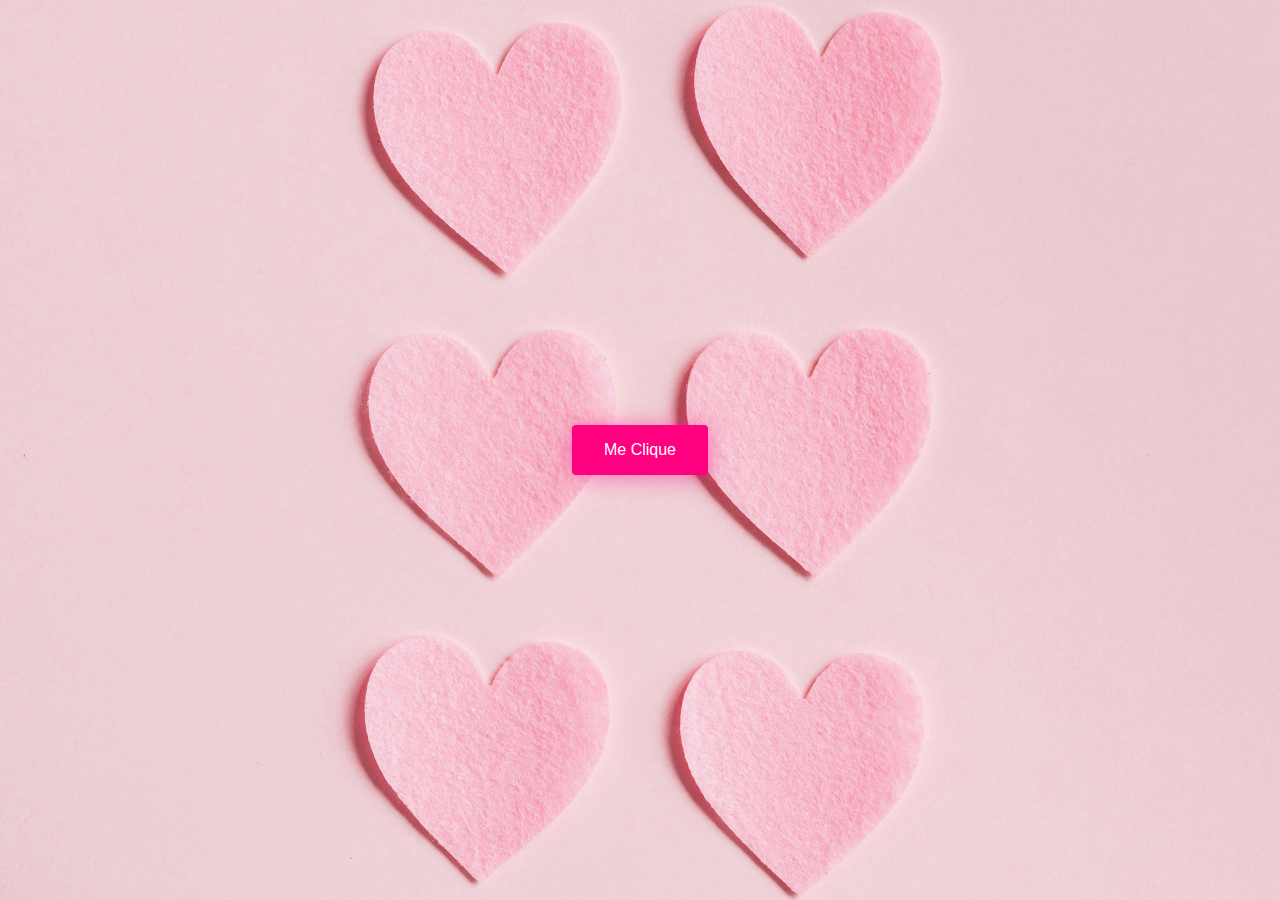
<file: index.html>
<!DOCTYPE html>
<html lang="en">
  <head>
    <meta charset="UTF-8" />
    <meta name="viewport" content="width=device-width, initial-scale=1.0" />
    <title>Document</title>
    <link rel="stylesheet" href="style.css" />
  </head>
  <body>
    <button class="bubbly-button">Me Clique</button>
    <script src="script.js"></script>
  </body>
</html>
</file>
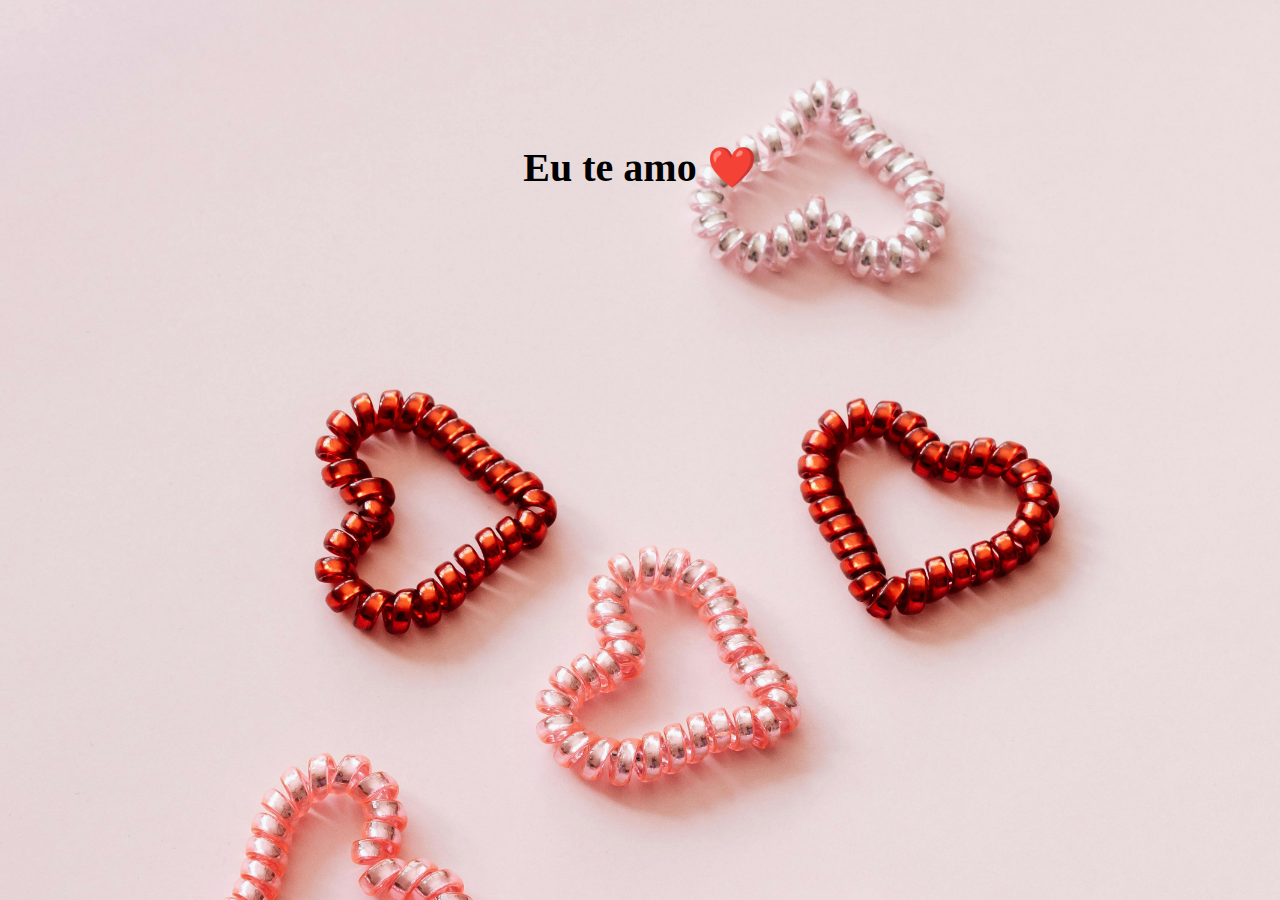
<file: home.html>
<!DOCTYPE html>
<html lang="en">
<head>
    <meta charset="UTF-8">
    <meta name="viewport" content="width=device-width, initial-scale=1.0">
    <title>Document</title>
    <style>
        * {
            margin: 0;
            padding: 0;
            box-sizing: border-box;
        }
        body {
            display: flex;
            height: 100vh;
            width: 100%;                        
        }
        .container {
            width: 100%;
            background-image: url('image/heart.jpg');
            background-position: center;
            background-size: cover;
            background-repeat: no-repeat;
        }

        .container > h1 {
            text-align: center;
            margin-top: 9rem;
            font-family: cursive;
            font-size: 2.5rem;
        }
    </style>
</head>
<body>
    <div class="container">
        <h1>Eu te amo ❤️</h1>
    </div>
</body>
</html>
</file>
<file: style.css>
body {
  display: flex;
  justify-content: center;
  align-items: center;
  height: 100vh;
  margin: 0;
  font-size: 16px;
  font-family: "Helvetica", "Arial", sans-serif;
  text-align: center;
  background-color: #f8faff;
  background-image: url("image/index.jpg");
  background-position: center center;
  background-size: cover;
  background-repeat: no-repeat;
  background-attachment: fixed;

}

.bubbly-button {
  font-family: "Helvetica", "Arial", sans-serif;
  display: inline-block;
  font-size: 1em;
  padding: 1em 2em;
  -webkit-appearance: none;
  appearance: none;
  background-color: #ff0081;
  color: #fff;
  border-radius: 4px;
  border: none;
  cursor: pointer;
  position: relative;
  transition: transform ease-in 0.1s, box-shadow ease-in 0.25s;
  box-shadow: 0 2px 25px rgba(255, 0, 130, 0.5);
}
.bubbly-button:focus {
  outline: 0;
}
.bubbly-button:before,
.bubbly-button:after {
  position: absolute;
  content: "";
  display: block;
  width: 140%;
  height: 100%;
  left: -20%;
  z-index: -1000;
  transition: all ease-in-out 0.5s;
  background-repeat: no-repeat;
}
.bubbly-button:before {
  display: none;
  top: -75%;
  background-image: radial-gradient(circle, #ff0081 20%, transparent 20%),
    radial-gradient(circle, transparent 20%, #ff0081 20%, transparent 30%),
    radial-gradient(circle, #ff0081 20%, transparent 20%),
    radial-gradient(circle, #ff0081 20%, transparent 20%),
    radial-gradient(circle, transparent 10%, #ff0081 15%, transparent 20%),
    radial-gradient(circle, #ff0081 20%, transparent 20%),
    radial-gradient(circle, #ff0081 20%, transparent 20%),
    radial-gradient(circle, #ff0081 20%, transparent 20%),
    radial-gradient(circle, #ff0081 20%, transparent 20%);
  background-size: 10% 10%, 20% 20%, 15% 15%, 20% 20%, 18% 18%, 10% 10%, 15% 15%,
    10% 10%, 18% 18%;
}
.bubbly-button:after {
  display: none;
  bottom: -75%;
  background-image: radial-gradient(circle, #ff0081 20%, transparent 20%),
    radial-gradient(circle, #ff0081 20%, transparent 20%),
    radial-gradient(circle, transparent 10%, #ff0081 15%, transparent 20%),
    radial-gradient(circle, #ff0081 20%, transparent 20%),
    radial-gradient(circle, #ff0081 20%, transparent 20%),
    radial-gradient(circle, #ff0081 20%, transparent 20%),
    radial-gradient(circle, #ff0081 20%, transparent 20%);
  background-size: 15% 15%, 20% 20%, 18% 18%, 20% 20%, 15% 15%, 10% 10%, 20% 20%;
}
.bubbly-button:active {
  transform: scale(0.9);
  background-color: #e60074;
  box-shadow: 0 2px 25px rgba(255, 0, 130, 0.2);
}
.bubbly-button.animate:before {
  display: block;
  animation: topBubbles ease-in-out 0.75s forwards;
}
.bubbly-button.animate:after {
  display: block;
  animation: bottomBubbles ease-in-out 0.75s forwards;
}

@keyframes topBubbles {
  0% {
    background-position: 5% 90%, 10% 90%, 10% 90%, 15% 90%, 25% 90%, 25% 90%,
      40% 90%, 55% 90%, 70% 90%;
  }
  50% {
    background-position: 0% 80%, 0% 20%, 10% 40%, 20% 0%, 30% 30%, 22% 50%,
      50% 50%, 65% 20%, 90% 30%;
  }
  100% {
    background-position: 0% 70%, 0% 10%, 10% 30%, 20% -10%, 30% 20%, 22% 40%,
      50% 40%, 65% 10%, 90% 20%;
    background-size: 0% 0%, 0% 0%, 0% 0%, 0% 0%, 0% 0%, 0% 0%;
  }
}
@keyframes bottomBubbles {
  0% {
    background-position: 10% -10%, 30% 10%, 55% -10%, 70% -10%, 85% -10%,
      70% -10%, 70% 0%;
  }
  50% {
    background-position: 0% 80%, 20% 80%, 45% 60%, 60% 100%, 75% 70%, 95% 60%,
      105% 0%;
  }
  100% {
    background-position: 0% 90%, 20% 90%, 45% 70%, 60% 110%, 75% 80%, 95% 70%,
      110% 10%;
    background-size: 0% 0%, 0% 0%, 0% 0%, 0% 0%, 0% 0%, 0% 0%;
  }
}

body {
  opacity: 1;
  transition: opacity 0.6s ease;
}
body.fade-in {
  opacity: 0;
  transition: opacity 0.6s ease;
}

body.fade-out {
  opacity: 0;
}
</file>
